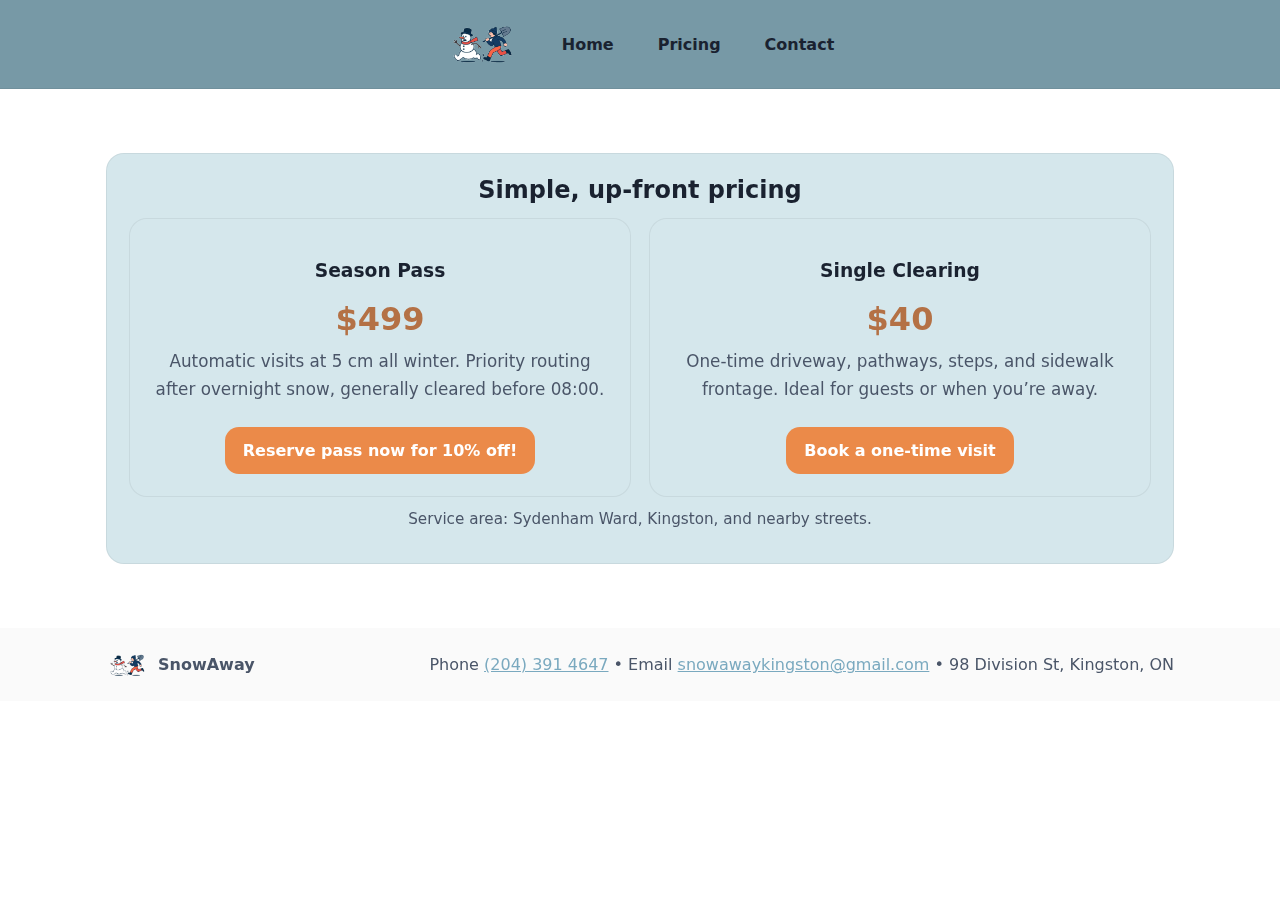
<file: pricing.html>
<!DOCTYPE html>
<html lang="en">
<head>
  <meta charset="utf-8" />
  <meta name="viewport" content="width=device-width, initial-scale=1" />
  <title>Pricing — SnowAway</title>
  <link rel="stylesheet" href="styles.css" />
</head>
<body>
  
<header>
  <nav class="nav" aria-label="Primary">
    <a href="index.html" style="display:inline-flex;align-items:center;gap:10px">
      <img src="assets/snowaway-logo.png" alt="SnowAway logo" />
    </a>
    <a href="index.html">Home</a>
    <a href="pricing.html">Pricing</a>
    <a href="contact.html">Contact</a>
  </nav>
</header>

  <section id="pricing" class="wrap" aria-labelledby="pricing-title">
    <div class="card">
      <h2 id="pricing-title">Simple, up-front pricing</h2>
      <div class="pricing-table">
        <div class="card">
          <h3>Season Pass</h3>
          <div class="price">$499</div>
          <p>Automatic visits at 5 cm all winter. Priority routing after overnight snow, generally cleared before 08:00.</p>
          <a class="cta" href="contact.html">Reserve pass now for 10% off!</a>
        </div>
        <div class="card">
          <h3>Single Clearing</h3>
          <div class="price">$40</div>
          <p>One-time driveway, pathways, steps, and sidewalk frontage. Ideal for guests or when you’re away.</p>
          <a class="cta" href="contact.html">Book a one-time visit</a>
        </div>
      </div>
      <p class="note">Service area: Sydenham Ward, Kingston, and nearby streets.</p>
    </div>
  </section>
  
<footer>
  <div class="footer">
    <div style="display:flex;align-items:center;gap:10px">
      <img src="assets/snowaway-logo.png" alt="SnowAway logo small" style="height:28px;width:auto"/>
      <strong>SnowAway</strong>
    </div>
    <div>
      <span>Phone <a href="mailto:snowawaykingston@gmail.com">(204) 391 4647</a> • Email <a href="mailto:snowawaykingston@gmail.com">snowawaykingston@gmail.com</a> • 98 Division St, Kingston, ON</span>
    </div>
  </div>
</footer>

</body>
</html>
</file>
<file: styles.css>
:root{
  --bg:#ffffff;
  --card:#d5e7ec;
  --ink:#1a2230;
  --ink-dim:#4a5568;
  --accent:#7aa9bf;
  --accent-dark:#7799a6;
  --brown:#b47145;
  --cta:#eb8a49;
  --cta-dark:#cf6f2b;
  --warning:#7aa9bf;
  --max:1100px;
  --feature:#7aa9bf;
  --feature-text:#0a0f1c;
}
*{box-sizing:border-box}
html{scroll-behavior:smooth}
body{margin:0;font-family:system-ui,-apple-system,Segoe UI,Roboto,Inter,Ubuntu,'Helvetica Neue',Arial,sans-serif;
  background:var(--bg);color:var(--ink);}
a{color:var(--accent)}
header{position:sticky;top:0;z-index:999;background:#7799a6;backdrop-filter:saturate(1.2) blur(8px);border-bottom:1px solid rgba(0,0,0,.06)}
.nav{max-width:var(--max);margin:0 auto;display:flex;align-items:center;gap:20px;padding:10px 16px}
.nav img{height:40px;width:auto}
.spacer{flex:1}
.nav a{color:#ffffff;text-decoration:none;padding:10px 12px;border-radius:10px;font-weight:600}
.nav a:hover{background:rgba(255,255,255,.20)}

.wrap{max-width:var(--max);margin:0 auto;padding:64px 16px}
.hero{display:grid;grid-template-columns:1.2fr 1fr;gap:28px;align-items:center}
.eyebrow{color:var(--ink-dim);letter-spacing:.08em;text-transform:uppercase;font-size:.9rem}
h1{font-size:clamp(2.2rem,2.5vw+1.4rem,3.4rem);line-height:1.1;margin:.2em 0 .4em}
h2{font-size:clamp(1.4rem,1.5vw+1rem,2rem);margin:0 0 .6em}
p{font-size:1.05rem;line-height:1.65;color:var(--ink-dim);margin:.6em 0}
.cta{display:inline-block;background:var(--cta);color:#0a0f1c;text-decoration:none;font-weight:800;border-radius:14px;padding:14px 18px;margin-top:14px}
.cta:hover{background:var(--cta-dark)}
.note{font-size:.95rem;color:var(--ink-dim)}

.card{background:var(--card);border:1px solid rgba(0,0,0,.06);border-radius:18px;padding:22px}
.grid-3{display:grid;grid-template-columns:repeat(3,1fr);gap:14px}
.grid-2{display:grid;grid-template-columns:repeat(2,1fr);gap:18px}
.pill{display:inline-block;background:rgba(255,255,255,.08);padding:6px 10px;border-radius:999px;font-size:.9rem;color:var(--ink-dim)}

.benefit h3{margin:.2em 0 .2em}
.benefit p{margin:0}

.section-title{margin-bottom:10px}

.pricing-table{display:grid;grid-template-columns:repeat(2,1fr);gap:18px}
.price{font-size:2rem;font-weight:900;color:var(--warning)}

.faq dt{font-weight:800;margin-top:12px}
.faq dd{margin:6px 0 14px 0;color:var(--ink-dim)}

footer{border-top:1px solid rgba(255,255,255,.08);background:#ffffff}
.footer{max-width:var(--max);margin:0 auto;padding:22px 16px;display:flex;flex-wrap:wrap;gap:16px;align-items:center;justify-content:space-between;color:var(--ink-dim)}

@media (max-width:900px){
  .hero{grid-template-columns:1fr}
  .grid-3{grid-template-columns:1fr}
  .grid-2{grid-template-columns:1fr}
  .pricing-table{grid-template-columns:1fr}
}
/* --- Minimalist sections requested --- */
.section{margin-top:28px}
.kicker{letter-spacing:.08em;text-transform:uppercase;font-size:.9rem;color:var(--ink-dim)}
.lead{font-size:1.15rem;color:var(--ink-dim)}
.list{margin:.6em 0;padding-left:1.2em}
.list li{margin:.28em 0}
.columns{display:grid;grid-template-columns:repeat(3,1fr);gap:14px}
.box{ border:1px solid rgba(0,0,0,.08); background: var(--feature); color: var(--feature-text); border-radius:16px; padding:18px }
.stepgrid{display:grid;grid-template-columns:repeat(2,1fr);gap:18px}
.step .num{display:inline-flex;align-items:center;justify-content:center;width:38px;height:38px;border-radius:10px;background:var(--cta);color:#0b1220;font-weight:900;margin-bottom:8px}
.step h3{margin:.2em 0 .2em}
.step p{margin:0}
@media (max-width:900px){ .columns,.stepgrid{display:grid;grid-template-columns:repeat(2,1fr);gap:18px} }


.wrap, .wrap p, .wrap h1, .wrap h2, .wrap h3, .wrap ul, .wrap li { text-align:center; }
.hero{justify-items:center}
.nav { justify-content:center; }
.nav .spacer{ display:none; }
.nav a { color: var(--ink); }
.nav img { height:48px; filter: drop-shadow(0 0 0 rgba(0,0,0,0)); }
a.cta{ background: var(--cta); color:#fff; }
a.cta:hover{ background: var(--cta-dark); }
.header-cta{ display:none !important; } /* in case any remains */
.section{ margin-top:40px; } /* extra separation */
#steps.section{ margin-top:56px; } /* ensure more space before steps */
h1,h2{ color: var(--ink); }
.kicker{ color:#6b7280; }
.box{ border:1px solid rgba(0,0,0,.08); background: var(--feature); color: var(--feature-text); border-radius:16px; padding:18px }
.price{ color: var(--brown); }
footer{ background:#fafafa; }
.footer{ color:#4a5568; }


/* Feature boxes (2x2) */
:root{ --feature:#98d8f2; --feature-text:#0a0f1c; }
.feature-grid{ display:grid; grid-template-columns:repeat(2,1fr); gap:30px; margin-top:18px; }
.feature{ background:var(--feature); color:var(--feature-text); border-radius:22px; padding:36px 20px; font-weight:800; box-shadow: 0 2px 0 rgba(0,0,0,.05); }
.feature p{ margin:0; font-size:1.25rem; line-height:1.3; }
@media (max-width:900px){ .feature-grid{ grid-template-columns:1fr; } }


/* 2x2 Feature boxes styled like Why Choose Us (.box) */
.feature-grid{ display:grid; grid-template-columns:repeat(2,1fr); gap:18px; margin-top:12px; }
.feature.box{ border:1px solid rgba(0,0,0,.08); background: var(--feature); color: var(--feature-text); border-radius:16px; padding:18px }
.feature.box p{ margin:0; font-size:1.15rem; line-height:1.4; font-weight:800;}
@media (max-width:900px){ .feature-grid{ grid-template-columns:1fr; } }

#why.section{ margin-bottom:46px; }
#steps.section{ margin-top:46px; }

.duo{ display:grid; grid-template-columns:1.3fr 1fr; gap:18px; align-items:center; }
.duo .left{ text-align:left; }
.duo .right{ display:flex; justify-content:center; }
.duo .right img{ max-width:260px; height:auto; }
@media (max-width:900px){ .duo{ grid-template-columns:1fr; } .duo .left{ text-align:left; } }
</file>
